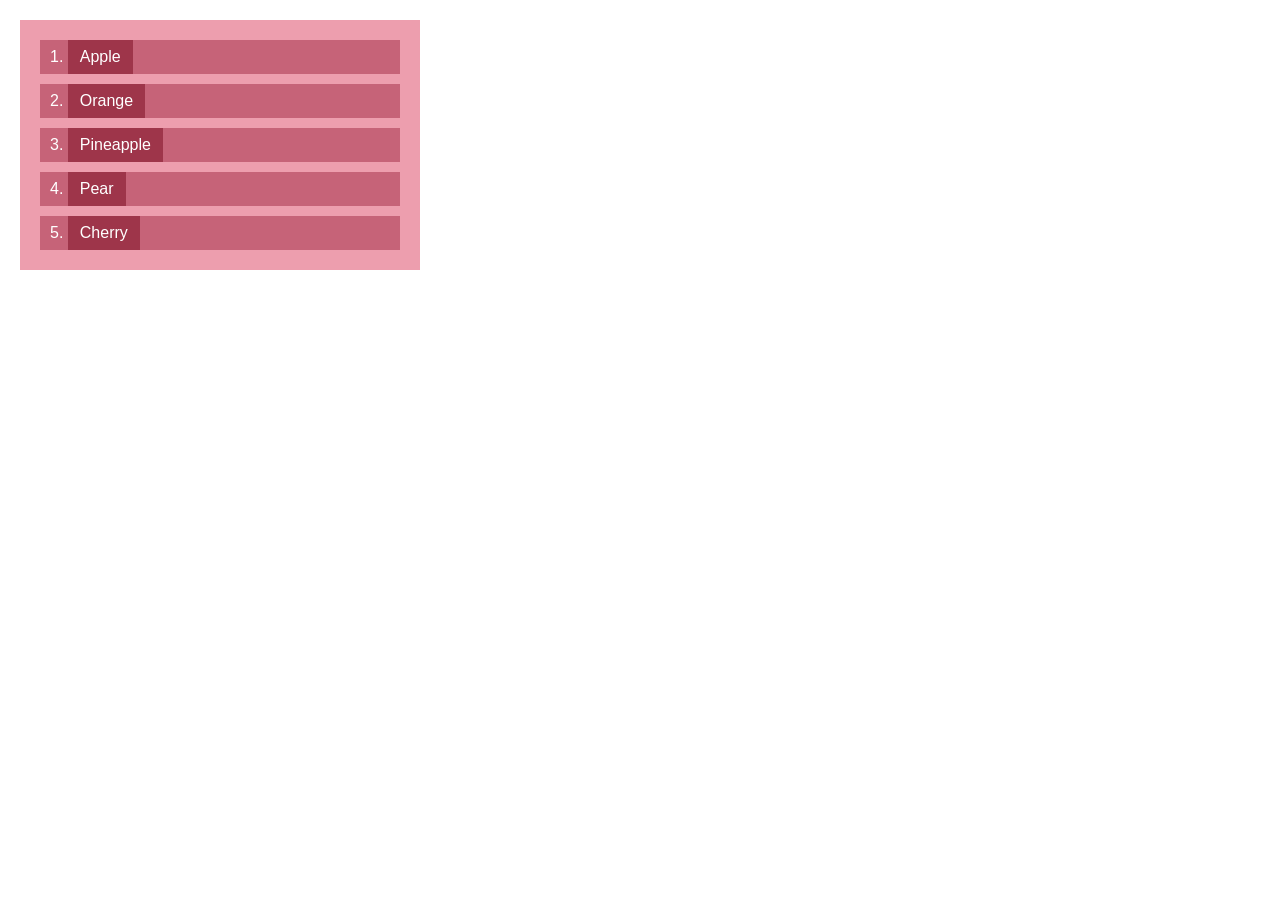
<file: lab2/index.html>
<!DOCTYPE html>
<html lang="uk">
<head>
    <meta charset="UTF-8">
    <meta name="viewport" content="width=device-width, initial-scale=1.0">
    <title>Лабораторна робота №2 — Списки</title>
    <link rel="stylesheet" href="style.css">
</head>
<body>
    <ol class="fruits" aria-label="Список фруктів" lang="en">
        <li><span>Apple</span></li>
        <li><span>Orange</span></li>
        <li><span>Pineapple</span></li>
        <li><span>Pear</span></li>
        <li><span>Cherry</span></li>
    </ol>
</body>
</html>
</file>
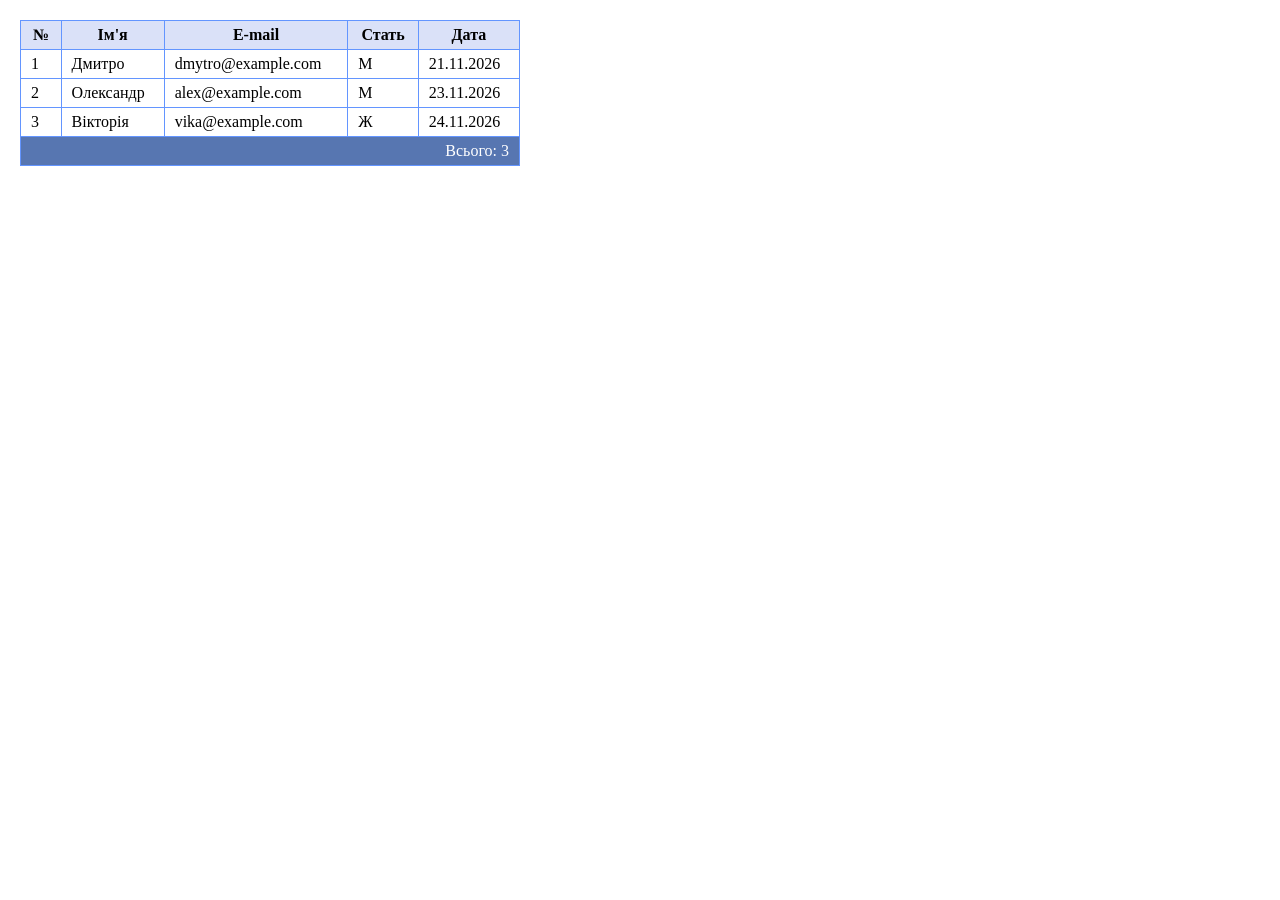
<file: lab3/index.html>
<!DOCTYPE html>
<html lang="uk">
<head>
    <meta charset="UTF-8">
    <meta name="viewport" content="width=device-width, initial-scale=1.0">
    <title>Лабораторна робота №3 — Таблиці</title>
    <link rel="stylesheet" href="style.css">
</head>
<body>
    <table class="table" aria-label="Список користувачів">
        <thead>
            <tr>
                <th scope="col">№</th>
                <th scope="col">Ім'я</th>
                <th scope="col">E-mail</th>
                <th scope="col">Стать</th>
                <th scope="col">Дата</th>
            </tr>
        </thead>
        <tbody>
            <tr>
                <td>1</td>
                <td>Дмитро</td>
                <td>dmytro@example.com</td>
                <td>М</td>
                <td>21.11.2026</td>
            </tr>
            <tr>
                <td>2</td>
                <td>Олександр</td>
                <td>alex@example.com</td>
                <td>М</td>
                <td>23.11.2026</td>
            </tr>
            <tr>
                <td>3</td>
                <td>Вікторія</td>
                <td>vika@example.com</td>
                <td>Ж</td>
                <td>24.11.2026</td>
            </tr>
        </tbody>
        <tfoot>
            <tr>
                <td colspan="5">Всього: 3</td>
            </tr>
        </tfoot>
    </table>
</body>
</html>
</file>
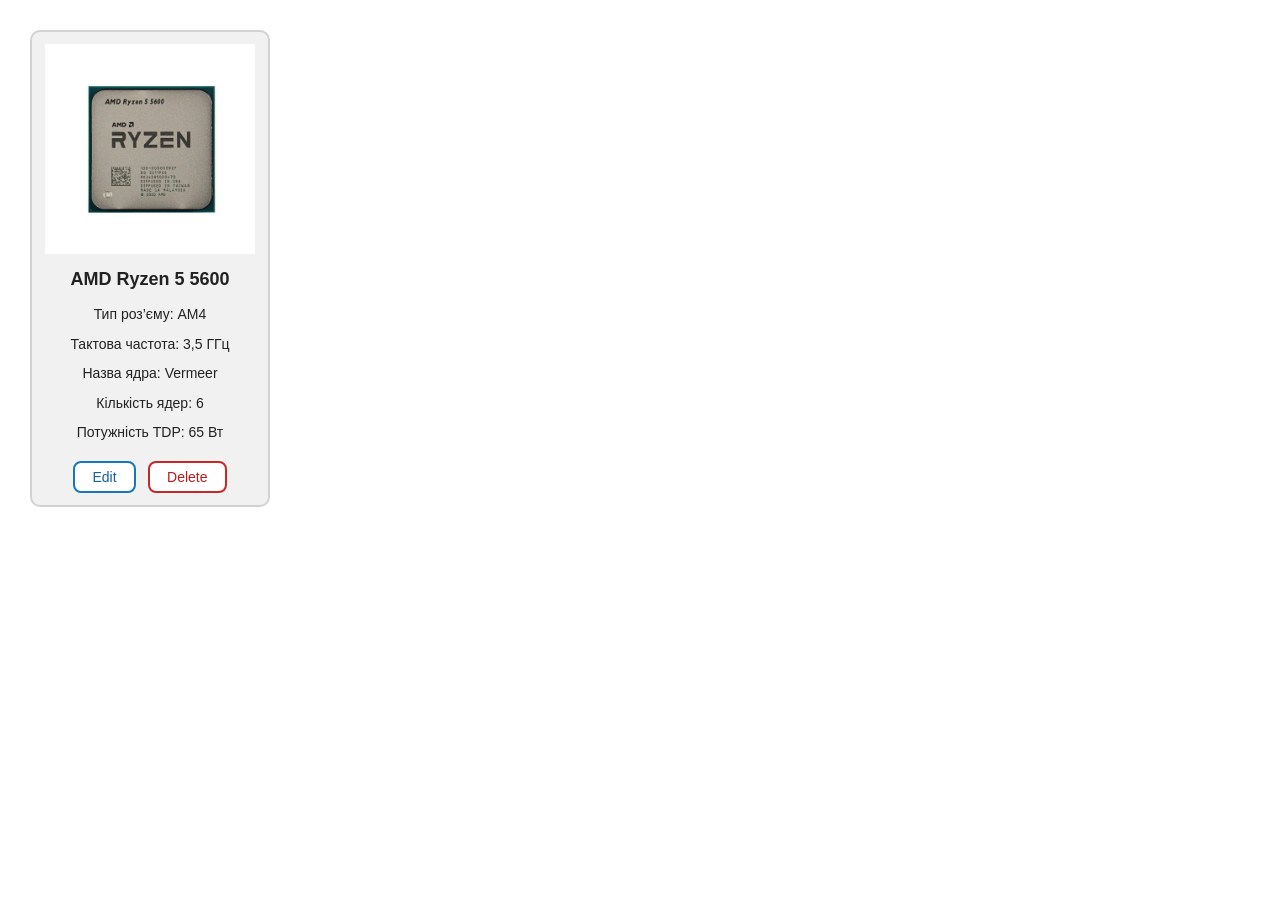
<file: lab4/index.html>
<!DOCTYPE html>
<html lang="uk">
<head>
    <meta charset="UTF-8">
    <meta name="viewport" content="width=device-width, initial-scale=1.0">
    <title>Лабораторна №4 — Варіант 18</title>
    <link rel="stylesheet" href="style.css">
</head>
<body>
    <article class="product-card">
        <img class="product-image" src="img/processor.jpg"
             alt="Процесор AMD Ryzen 5 5600" width="210" height="210">
        <h1 class="product-name">AMD Ryzen 5 5600</h1>
        <p class="product-property">Тип роз’єму: AM4</p>
        <p class="product-property">Тактова частота: 3,5 ГГц</p>
        <p class="product-property">Назва ядра: Vermeer</p>
        <p class="product-property">Кількість ядер: 6</p>
        <p class="product-property">Потужність TDP: 65 Вт</p>
        <div class="product-actions">
            <button class="edit-button" type="button">Edit</button>
            <button class="delete-button" type="button">Delete</button>
        </div>
    </article>
</body>
</html>
</file>
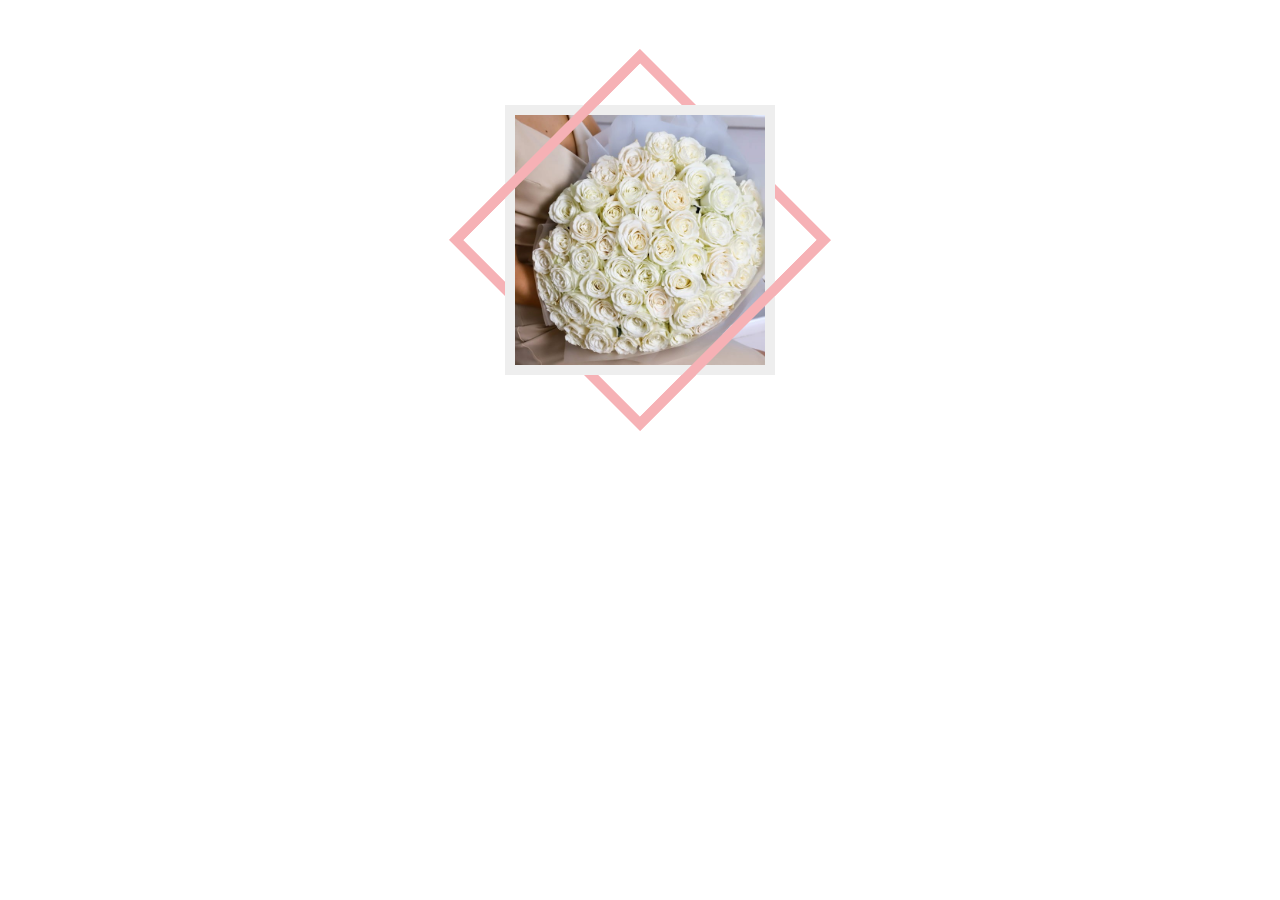
<file: lab5/index.html>
<!DOCTYPE html>
<html lang="uk">
<head>
    <meta charset="UTF-8">
    <meta name="viewport" content="width=device-width, initial-scale=1.0">
    <title>Лабораторна №5 — Позиціонування</title>
    <link rel="stylesheet" href="style.css">
</head>
<body>
    <div class="picture">
        <div class="frame frame-back" aria-hidden="true"></div>
        <img class="picture-image" src="img/flowers.webp"
             alt="Букет білих троянд у декоративній рамці">
        <div class="frame frame-front" aria-hidden="true"></div>
    </div>
</body>
</html>
</file>
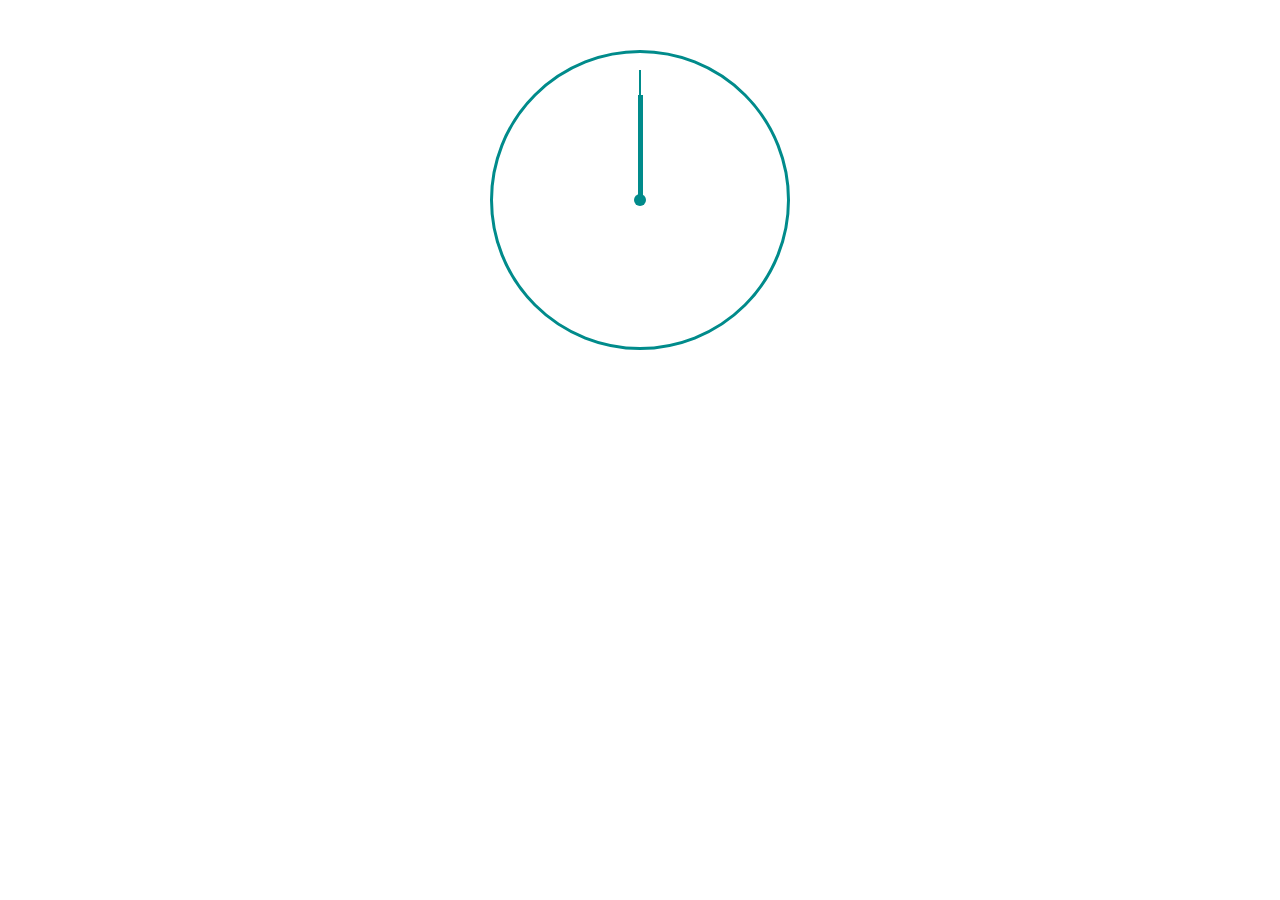
<file: lab6/index.html>
<!DOCTYPE html>
<html lang="uk">
<head>
    <meta charset="UTF-8">
    <meta name="viewport" content="width=device-width, initial-scale=1.0">
    <title>Лабораторна №6 — Анімація годинника</title>
    <link rel="stylesheet" href="style.css">
</head>
<body>
    <div class="clock" role="img"
         aria-label="Анімований годинник: хвилинна стрілка рухається у 60 разів швидше за годинну">
        <div class="hand hour-hand"></div>
        <div class="hand minute-hand"></div>
        <div class="clock-center"></div>
    </div>
</body>
</html>
</file>
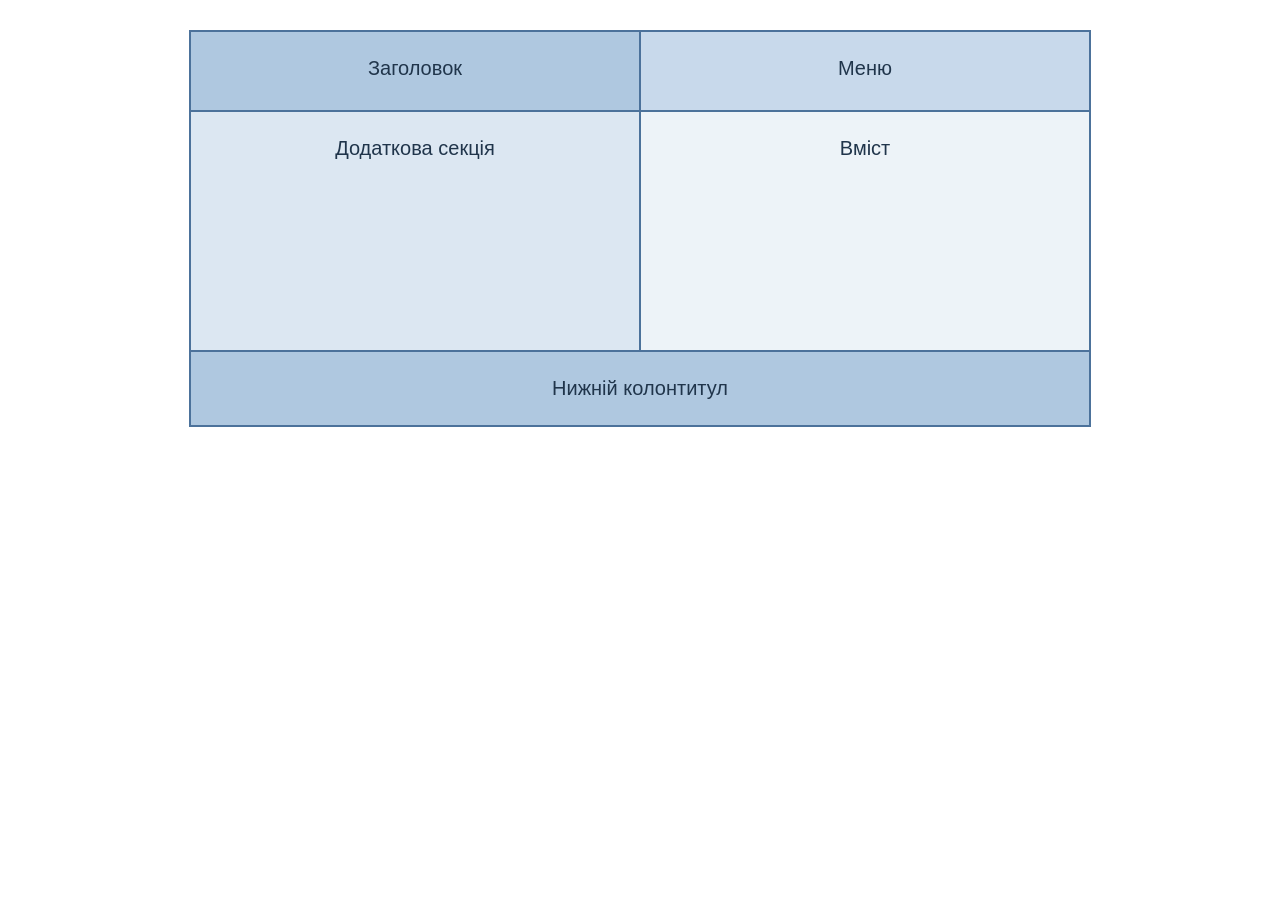
<file: lab7/index.html>
<!DOCTYPE html>
<html lang="uk">
<head>
    <meta charset="UTF-8">
    <meta name="viewport" content="width=device-width, initial-scale=1.0">
    <title>Лабораторна №7 — Варіант 18</title>
    <link rel="stylesheet" href="style.css">
</head>
<body>
    <div class="layout">
        <header class="page-header">Заголовок</header>
        <nav class="page-menu" aria-label="Головне меню">Меню</nav>
        <aside class="page-aside">Додаткова секція</aside>
        <main class="page-content">Вміст</main>
        <footer class="page-footer">Нижній колонтитул</footer>
    </div>
</body>
</html>
</file>
<file: lab2/style.css>
body {
    margin: 20px;
    font-family: Arial, sans-serif;
    font-size: 16px;
}

/* Світлий фон усього списку. */
.fruits {
    width: 400px;
    max-width: 100%;
    box-sizing: border-box;
    margin: 0;
    padding: 20px;
    background-color: #ed9eae;
    color: #fff;
    list-style-position: inside;
}

/* Темніший фон кожного пункту. */
.fruits li {
    margin-bottom: 10px;
    padding-left: 10px;
    background-color: #c66378;
}

.fruits li:last-child {
    margin-bottom: 0;
}

/* Найтемніший фон лише під назвою фрукта. */
.fruits span {
    display: inline-block;
    padding: 8px 12px;
    background-color: #9e354a;
}
</file>
<file: lab3/style.css>
body {
    margin: 20px;
    font-family: "Times New Roman", serif;
    font-size: 16px;
}

.table {
    border-collapse: collapse;
    width: 500px;
}

.table td,
.table th {
    border: 1px solid #6395ff;
    padding: 5px 10px;
}

.table thead {
    background-color: #dae1f8;
}

.table tfoot {
    background-color: #5776b1;
    color: #fff;
    text-align: right;
}
</file>
<file: lab4/style.css>
body {
    margin: 30px;
    font-family: Arial, sans-serif;
    color: #222;
}

.product-card {
    box-sizing: border-box;
    width: 240px;
    padding: 12px;
    border: 2px solid #d2d2d2;
    border-radius: 10px;
    background-color: #f1f1f1;
    text-align: center;
}

.product-image {
    display: block;
    width: 210px;
    height: 210px;
    max-width: 100%;
    margin: 0 auto;
    object-fit: cover;
}

.product-name {
    margin: 15px 0;
    font-size: 18px;
    font-weight: bold;
}

.product-property {
    margin: 10px 0;
    font-size: 14px;
    line-height: 1.4;
}

.product-actions {
    margin-top: 18px;
}

.edit-button,
.delete-button {
    padding: 6px 17px;
    border: 2px solid;
    border-radius: 8px;
    background-color: white;
    font-size: 14px;
    cursor: pointer;
    transition: background-color 0.2s, color 0.2s;
}

.edit-button {
    margin-right: 8px;
    border-color: #1976b9;
    color: #145f96;
}

.delete-button {
    border-color: #c62828;
    color: #b71c1c;
}

.edit-button:hover,
.edit-button:focus-visible {
    background-color: #1976b9;
    color: white;
}

.delete-button:hover,
.delete-button:focus-visible {
    background-color: #c62828;
    color: white;
}
</file>
<file: lab5/style.css>
body {
    margin: 0;
    background-color: white;
}

.picture {
    position: relative;
    width: 400px;
    height: 400px;
    margin: 40px auto;
}

.picture-image {
    position: absolute;
    top: 50%;
    left: 50%;
    z-index: 2;
    box-sizing: border-box;
    width: 270px;
    height: 270px;
    border: 10px solid #eeeeee;
    object-fit: cover;
    transform: translate(-50%, -50%);
}

.frame {
    position: absolute;
    top: 50%;
    left: 50%;
    box-sizing: border-box;
    width: 270px;
    height: 270px;
    border: 10px solid #f6b1b5;
    transform: translate(-50%, -50%) rotate(45deg);
}

.frame-back {
    z-index: 1;
}

.frame-front {
    z-index: 3;
    border-top-color: transparent;
    border-bottom-color: transparent;
    pointer-events: none;
}
</file>
<file: lab6/style.css>
body {
    margin: 0;
    background-color: white;
}

.clock {
    position: relative;
    box-sizing: border-box;
    width: 300px;
    height: 300px;
    margin: 50px auto;
    border: 3px solid #008b8b;
    border-radius: 50%;
}

.hand {
    position: absolute;
    bottom: 50%;
    left: 50%;
    background-color: #008b8b;
    transform-origin: center bottom;
    animation-name: turn;
    animation-timing-function: linear;
    animation-iteration-count: infinite;
}

.minute-hand {
    width: 2px;
    height: 130px;
    margin-left: -1px;
    animation-duration: 6s;
}

.hour-hand {
    width: 5px;
    height: 105px;
    margin-left: -2.5px;
    animation-duration: 360s;
    animation-delay: -150s;
}

.clock-center {
    position: absolute;
    top: 50%;
    left: 50%;
    width: 12px;
    height: 12px;
    border-radius: 50%;
    background-color: #008b8b;
    transform: translate(-50%, -50%);
}

@keyframes turn {
    from { transform: rotate(0deg); }
    to { transform: rotate(360deg); }
}
</file>
<file: lab7/style.css>
body {
    margin: 30px;
    font-family: Arial, sans-serif;
    font-size: 20px;
    color: #20354b;
}

.layout {
    max-width: 900px;
    margin: 0 auto;
    border: 1px solid #4c729b;
}

.page-header,
.page-menu,
.page-aside,
.page-content,
.page-footer {
    box-sizing: border-box;
    padding: 25px;
    border: 1px solid #4c729b;
    text-align: center;
}

.page-header {
    float: left;
    width: 50%;
    height: 80px;
    background-color: #afc8e0;
}

.page-menu {
    float: right;
    width: 50%;
    height: 80px;
    background-color: #c8d9eb;
}

.page-aside {
    clear: both;
    float: left;
    width: 50%;
    height: 240px;
    background-color: #dce7f2;
}

.page-content {
    float: right;
    width: 50%;
    height: 240px;
    background-color: #edf3f8;
}

.page-footer {
    clear: both;
    background-color: #afc8e0;
}
</file>
